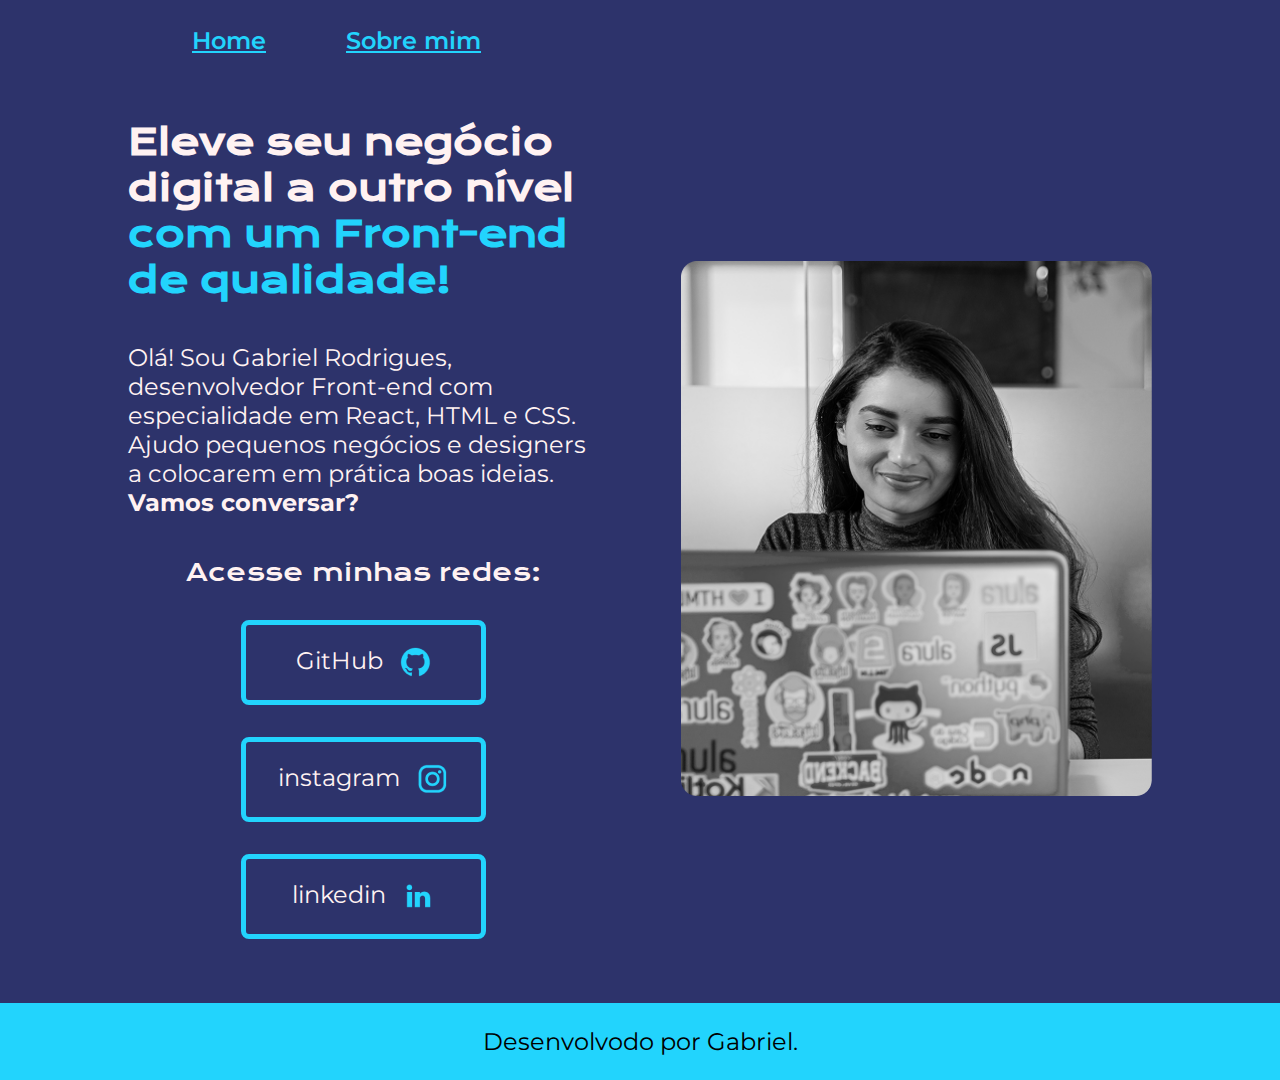
<file: index.html>
<!DOCTYPE html>
<html lang="pt-br">
<head>
    <meta charset="UTF-8">
    <meta name="viewport" content="width=device-width, initial-scale=1.0">
    <title>portfolio</title>
    <link rel="stylesheet" href="./styles/style.css"> 
</head>
<body>
    <header class="cabecalho"> 
        <nav class="cabecalho__menu"> 
            <a class="cabecalho__link" href="index.html" >Home</a>
            <a class="cabecalho__link" href="about.html" >Sobre mim </a>
        </nav>
    </header>
    <main class="apresentacao">
        <section class="apresentacao__conteudo">
            <h1 class="apresentacao__titulo">Eleve seu negócio digital a outro nível <strong class="titulo-destaque"> com um Front-end de qualidade!</strong> </h1>
            <p class="apresentacao__paragrafo">Olá! Sou Gabriel Rodrigues, desenvolvedor Front-end com especialidade em React, 
            HTML e CSS. Ajudo pequenos negócios e designers a colocarem em prática boas ideias. 
            <strong> Vamos conversar? </strong> </p>
            <div class="apresentacao__links">
                <h2 class="apresentacao__subtitulo">Acesse minhas redes:</h2>
                <a class="apresentacao__botao" href="https://GitHub.com/GabrieuRX"> GitHub
                    <img src="./assets/github.png" alt="imagem github">
                </a>
                <a class="apresentacao__botao" href="https://instagram.com/gabriel_rodrigu6s"> instagram
                    <img src="./assets/instagram.png" alt="imagem instagram">
                </a>
                <a class="apresentacao__botao" href="https://linkedin.com/in/Gabriel Rodrigues"> linkedin
                    <img src="./assets/linkedin.png" alt="imagem linkedin">
                </a>
            </div>
        </section>
        <img class="apresentacao__imagem" src="./assets/Rectangle 47.png" alt="imagem de referência visual mulher codando">
    </main>
    <footer class="Rodape">
        <p>Desenvolvodo por Gabriel.</p>
    </footer>

    
</body>
</html>
</file>
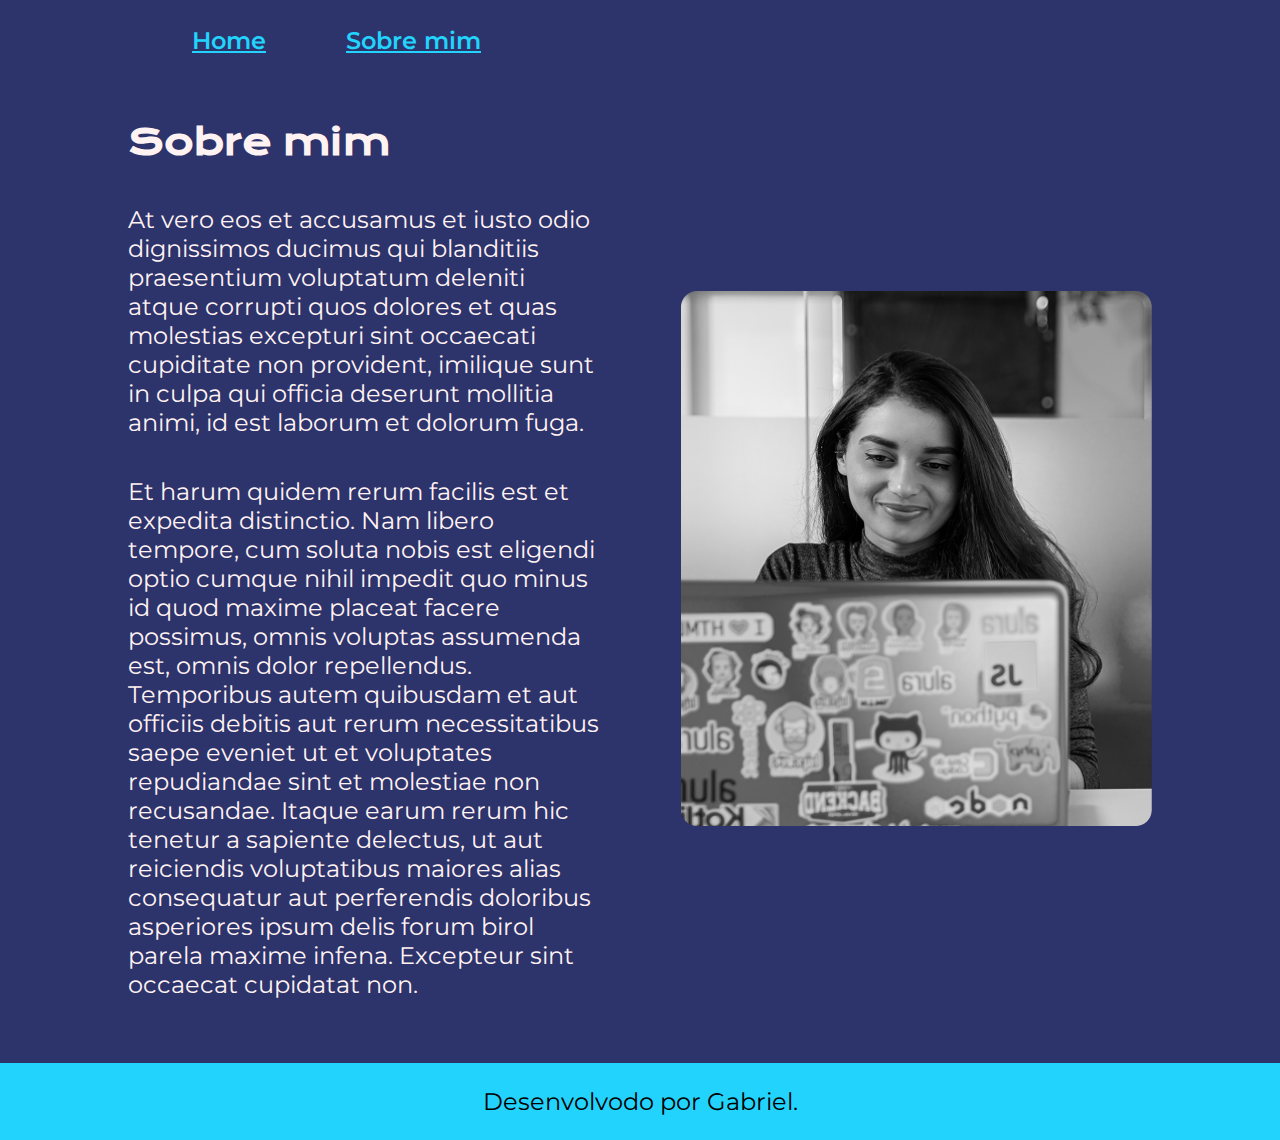
<file: about.html>
<!DOCTYPE html>
<html lang="pt-br">
<head>
    <meta charset="UTF-8">
    <meta name="viewport" content="width=device-width, initial-scale=1.0">
    <title>sobre mim</title>
    <link rel="stylesheet" href="./styles/style.css">
</head>
<body>
    <header class="cabecalho"> 
        <nav class="cabecalho__menu"> 
            <a class="cabecalho__link" href="index.html" >Home</a>
            <a class="cabecalho__link" href="about.html" >Sobre mim </a>
        </nav>
     </header>
    <main class="apresentacao"> 
        <section class="apresentacao__conteudo"> 
            <h1 class="apresentacao__titulo"> Sobre mim </h1>
            <p class="apresentacao__paragrafo"> At vero eos et accusamus et iusto odio dignissimos ducimus qui blanditiis praesentium voluptatum 
                deleniti atque corrupti quos dolores et quas molestias excepturi sint occaecati cupiditate non provident, 
                imilique sunt in culpa qui officia 
                deserunt mollitia animi, id est laborum et dolorum fuga.</p>
            
                <p class="apresentacao__paragrafo"> Et harum quidem rerum facilis est et expedita distinctio. Nam libero tempore, cum soluta nobis est eligendi 
                optio cumque nihil impedit quo minus id quod maxime placeat facere possimus, omnis voluptas assumenda est, 
                omnis dolor repellendus. Temporibus autem quibusdam et aut officiis debitis aut rerum necessitatibus saepe eveniet ut et voluptates repudiandae sint et molestiae non recusandae. Itaque earum rerum hic tenetur a sapiente delectus, ut aut reiciendis voluptatibus maiores alias consequatur aut perferendis doloribus asperiores ipsum delis forum birol 
                parela maxime infena. Excepteur sint occaecat cupidatat non.</p>
        </section>
        <img class="apresentacao__imagem" src="./assets/Rectangle 47.png" alt="imagem de referência visual mulher codando">
    </main>
    
    <footer class="Rodape">
        <p>Desenvolvodo por Gabriel.</p>
    </footer>

</body>
</html>
</file>
<file: styles/style.css>
@import 
url('https://fonts.googleapis.com/css2?family=Krona+One&display=swap');

@import 
url('https://fonts.googleapis.com/css2?family=Krona+One&family=Montserrat:ital,wght@0,100..900;1,100..900&display=swap');

:root {
    --cor-primaria: #2D336B;
    --cor-secundaria: #FFF2F2;
    --cor-terciaria: #22D4FD;

    --fonte-principal: "Krona One", serif;
    --fonte-scundaria: "Montserrat", sans-serif;
}



* {
    margin: 0;
    padding: 0;
}


body {
    box-sizing: border-box;
    background-color:var(--cor-primaria);
    color:var(--cor-secundaria);
}

.titulo-destaque {
    color:var(--cor-terciaria)
}


.apresentacao {
    padding: 5% 10%;
    display: flex;
    align-items: center;
    justify-content: space-between;
    flex-direction: row;
    gap: 82px;

}



.apresentacao__conteudo {
    width: 50%;
    display: flex;
    flex-direction: column;
    gap: 40px;
}


.apresentacao__titulo {
    font-family: var(--fonte-principal);
    font-size: 2.25rem;
}

.apresentacao__paragrafo {
    font-family: var(--fonte-scundaria);
    font-size: 1.5rem;
}

.apresentacao__links {
    display: flex;
    justify-content: space-between;
    flex-direction: column;
    align-items: center;
    gap: 32px;


}

.apresentacao__botao {
    display: flex;
    justify-content: center;
    gap: 16px;
    border: 5px solid var(--cor-terciaria);
    width: 50%;
    text-align: center;
    border-radius: 8px;
    font-size: 1.5rem;
    padding: 21.5px 0px;
    text-decoration: none;
    color:var(--cor-secundaria);
    font-family:"Montserrat", sans-serif;
}

.apresentacao__botao:hover {
    background-color: #272727;
}





.apresentacao__subtitulo {
    font-family: var(--fonte-principal);
    font-weight: 400;
    font-size: 1.5rem;
}



.Rodape {
    padding: 24px;
    color: #000000;
    background-color:var(--cor-terciaria);
    text-align: center;
    font-family:var(--fonte-scundaria);
    font-size: 1.5rem;
    font-weight: 400;
}

.cabecalho {
    padding: 2% 0% 0% 15%;
    
}

.cabecalho__menu {
    display: flex;
    gap: 80px;

}




.cabecalho__link {
    font-family: var(--fonte-scundaria);
    font-size: 1.5rem;
    font-weight: 600;
    color: var(--cor-terciaria);

}




.apresentacao__imagem {
    width: 50%;
}


@media (max-width: 1200px) {
    
    .cabecalho {
        padding: 12%;
    }

    .cabecalho__menu {
        justify-content: center;
    }

    
    .apresentacao {
        flex-direction: column-reverse;
        padding: 5%;
    }

    .apresentacao__conteudo {
        width: auto;
    }



}
</file>
